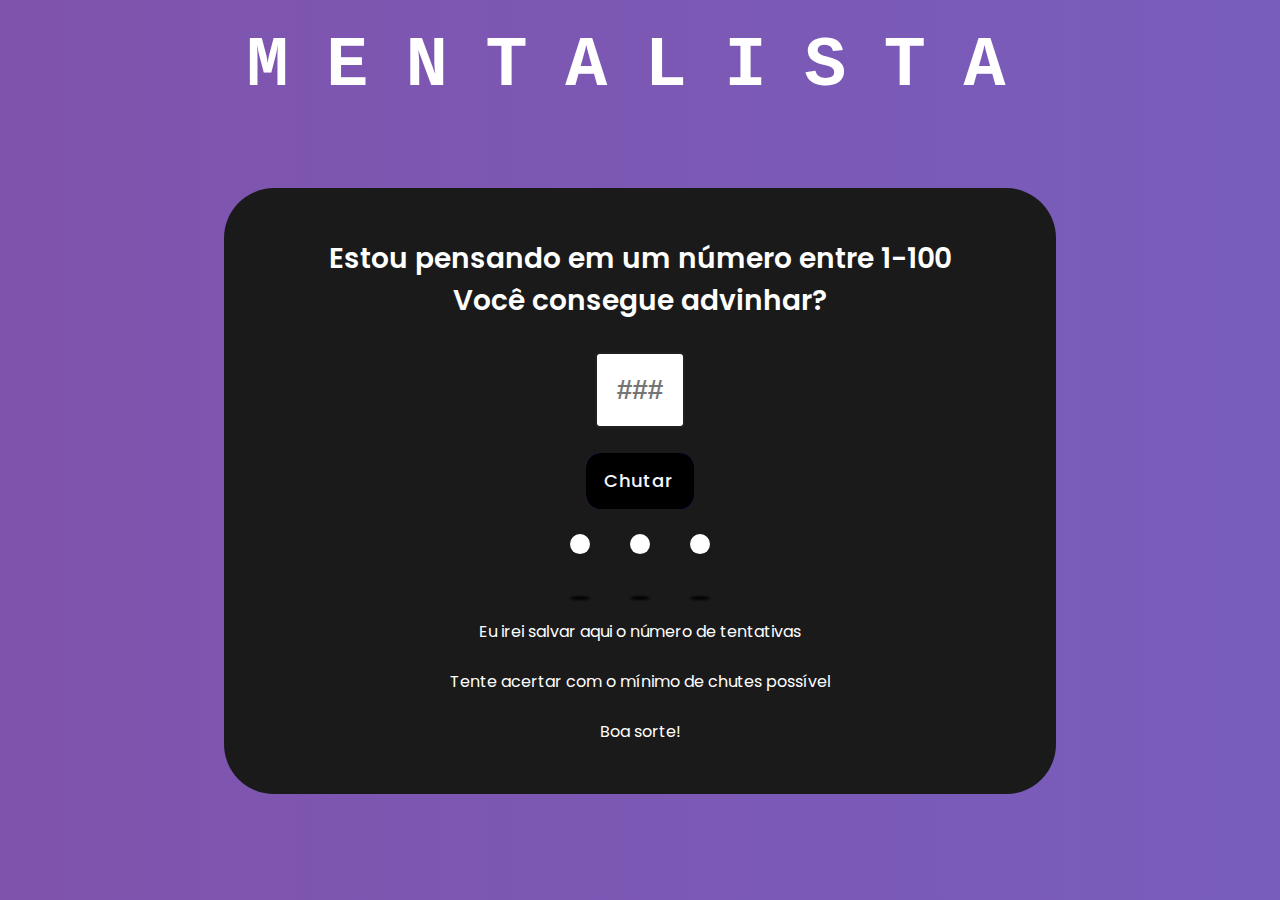
<file: Mentalista/index.html>
<!DOCTYPE html>
<html lang="pt-br" >
<head>
  <meta charset="UTF-8">
  <title>CodePen - Mentalista - ID3</title>
  <link rel="stylesheet" href="./style.css">

</head>
<body>
<!-- partial:index.partial.html -->
<html lang="pt-br">

<head>
  <title>Mentalista</title>

  <!--FONTE-->
  <link rel="preconnect" href="https://fonts.gstatic.com">
  <link href="https://fonts.googleapis.com/css2?family=Poppins:wght@400;600&display=swap" rel="stylesheet">

</head>

<body>
  <br>
  <br>
  <br>

  <div class="loader" id="mentalista" style="text-align:center">
    <span>M</span>
    <span>E</span>
    <span>N</span>
    <span>T</span>
    <span>A</span>
    <span>L</span>
    <span>I</span>
    <span>S</span>
    <span>T</span>
    <span>A</span>
  </div>

  <br>
  <br>
  <br>
  <br>

  <div class="container">
    <!--div class="card2"-->
    <h3 class="titulo">Estou pensando em um número entre 1-100</h3>
    <h3 class="titulo">Você consegue advinhar?</h3>

    <input type="text" placeholder="###" id="guess"><br>

    <button class="cssbuttons-io" onclick="play()" id="my_btn">

      <span>Chutar</span>

    </button>

    <br>

    <div class="wrapper">
      <div class="circle"></div>
      <div class="circle"></div>
      <div class="circle"></div>
      <div class="shadow"></div>
      <div class="shadow"></div>
      <div class="shadow"></div>
    </div>

    <br>

    <p id="message1">Eu irei salvar aqui o número de tentativas</p>
    <br>
    <p id="message2">Tente acertar com o mínimo de chutes possível</p>
    <br>
    <p id="message3">Boa sorte!</p>
  </div>

  </div>
</body>

</html>
<!-- partial -->
  <script  src="./script.js"></script>

</body>
</html>
</file>
<file: Mentalista/style.css>
*,
*:before,
*:after {
  padding: 0;
  margin: 0;
  box-sizing: border-box;
}

body {
  font-family: "Roboto Mono", monospace;
  color: #fff;
  min-height: 400px;
  background-position: center;
  background-repeat: no-repeat;
  background: linear-gradient(to right, #7f53ac, #657ced);
  background-size: 400% 400%;
  animation: gradient 15s ease infinite;
  height: 100vh;
  text-align: 75%;
}

/* TITULO MENTALISTA */

#loader {
  position: absolute;
  background-position: center;

  text-align: center;
}

.mentalista {
  position: center;
  display: inline-block;
}

.loader span {


  /*position: relative;
    padding: 50%, 50%, 0%, 50;
    background-position: center;

    text-align: center;*/

  font-size: 70px;
  font-family: "Courier New", Courier, monospace;
  font-weight: 600;
  animation: blur 15s linear infinite;
  line-height: 20px;
  transition: all 5.5s;
  letter-spacing: 0.4em;
}

@keyframes blur {
  0%,
  90% {
    filter: blur(0);
  }

  50% {
    filter: blur(10px);
  }
}

@keyframes gradient {
  0% {
    background-position: 0% 50%;
  }

  50% {
    background-position: 100% 50%;
  }

  100% {
    background-position: 0% 50%;
  }
}

.titulo {
  font-size: 28px;
}

.container {
  position: absolute;
  width: 65%;
  margin-top: 3.2%;
  min-width: 580px;
  transform: translate(-50%, -50%);
  top: 50%;
  left: 50%;
  background-color: #1a1a1a;
  padding: 50px 10px;
  border-radius: 50px;
  display: grid;
  justify-items: center;
  font-family: "Poppins", sans-serif;
}

.card2 {
  width: 50%;
  height: 254px;
  top: 50%;
  left: 50%;
  background-color: #1a1a1a;
  border-radius: 5px;
  transition: all 0.2s;
}

.card2:hover {
  transform: scale(0.98);
  top: 50%;
  left: 50%;
  border-radius: 5px;
}

.container:hover {
  box-shadow: 0px 0px 30px 1px rgba(0, 255, 117, 0.3);
}

h3 {
  font-size: 16px;
  font-weight: 600;
}

input[type="text"] {
  width: 90px;
  font-weight: 600;
  color: #663399;
  padding: 20px 0;
  text-align: center;
  margin-top: 30px;
  border-radius: 5px;
  border: 2px solid #202020;
  font-size: 28px;
}

/* BOLINHAS */
.wrapper {
  width: 200px;
  height: 60px;
  position: relative;
  z-index: 1;
}

.circle {
  width: 20px;
  height: 20px;
  position: absolute;
  border-radius: 50%;
  background-color: #fff;
  left: 15%;
  transform-origin: 50%;
  animation: circle7124 0.5s alternate infinite ease;
}

@keyframes circle7124 {
  0% {
    top: 60px;
    height: 5px;
    border-radius: 50px 50px 25px 25px;
    transform: scaleX(1.7);
  }

  40% {
    height: 20px;
    border-radius: 50%;
    transform: scaleX(1);
  }

  100% {
    top: 0%;
  }
}

.circle:nth-child(2) {
  left: 45%;
  animation-delay: 0.2s;
}

.circle:nth-child(3) {
  left: auto;
  right: 15%;
  animation-delay: 0.3s;
}

.shadow {
  width: 20px;
  height: 4px;
  border-radius: 50%;
  background-color: rgba(0, 0, 0, 0.9);
  position: absolute;
  top: 62px;
  transform-origin: 50%;
  z-index: -1;
  left: 15%;
  filter: blur(1px);
  animation: shadow046 0.5s alternate infinite ease;
}

@keyframes shadow046 {
  0% {
    transform: scaleX(1.5);
  }

  40% {
    transform: scaleX(1);
    opacity: 0.7;
  }

  100% {
    transform: scaleX(0.2);
    opacity: 0.4;
  }
}

.shadow:nth-child(4) {
  left: 45%;
  animation-delay: 0.2s;
}

.shadow:nth-child(5) {
  left: auto;
  right: 15%;
  animation-delay: 0.3s;
}

/* BOTÃO CHUTAR */
.cssbuttons-io {
  position: relative;
  font-family: inherit;
  font-weight: 500;
  font-size: 18px;
  letter-spacing: 0.05em;
  border-radius: 0.8em;
  border: none;
  background: linear-gradient(to right, #8e2de2, #4a00e0);
  color: ghostwhite;
  overflow: hidden;
}

.cssbuttons-io svg {
  width: 1.2em;
  height: 1.2em;
  margin-right: 0.5em;
}

.cssbuttons-io span {
  position: relative;
  z-index: 10;
  transition: color 0.4s;
  display: inline-flex;
  align-items: center;
  padding: 0.8em 1.2em 0.8em 1.05em;
}

.cssbuttons-io::before,
.cssbuttons-io::after {
  position: absolute;
  top: 0;
  left: 0;
  width: 100%;
  height: 100%;
  z-index: 0;
}

.cssbuttons-io::before {
  content: "";
  background: #000;
  width: 120%;
  left: -10%;
  transform: skew(30deg);
  transition: transform 0.4s cubic-bezier(0.3, 1, 0.8, 1);
}

.cssbuttons-io:hover::before {
  transform: translate3d(100%, 0, 0);
}

.cssbuttons-io:active {
  transform: scale(0.95);
}

p {
  font-weight: 400;
}
</file>
